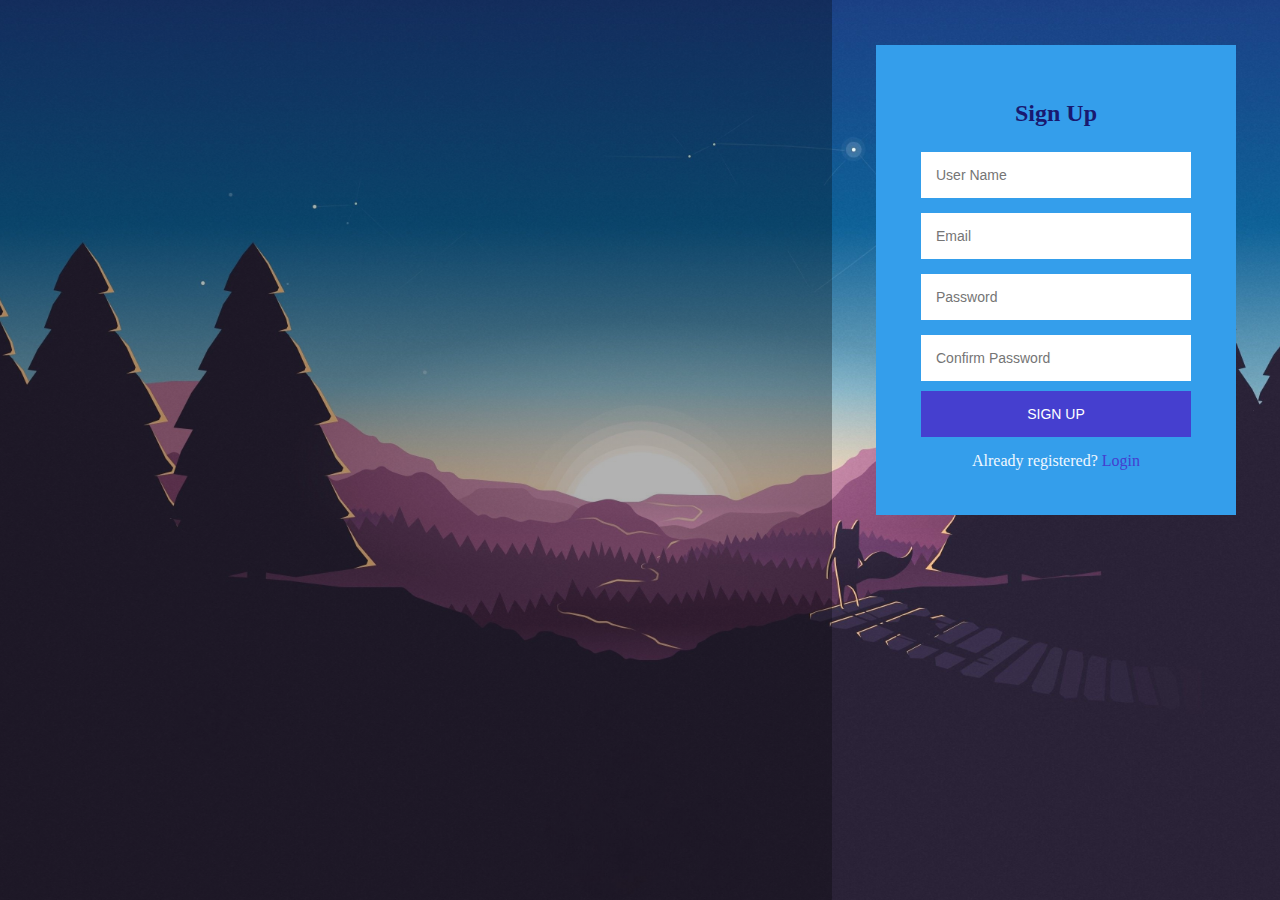
<file: signup/index.html>
<!doctype html>
<html>
<head>
    <meta charset="utf-8">
    <title>Login and Registration Form</title>
    <link rel="stylesheet" href="style.css">
    <script defer src="script.js"></script>
</head>
<body>
<div class="parent-div">
    
    <div class="vertical-section-holder">
        <section class="vertical-section-1"></section>
        <section class="vertical-section-2">
            <div class="login-signup-holder">
                <div class="forms">
                    <form class="login-form">
                        <h2 class="heading-text">Login</h2>
                        <input type="email" id="loginEmail" placeholder="Email"/>
                        <input type="password" id="loginpwd" placeholder="Password"/>
                        <button type="submit" id="login">Login</button>
                        <p class="message">Not registered? <a href="#">Signup</a></p>
                    </form>
                    <form class="register-form" id="register-form">
                        <h2 class="heading-text">Sign Up</h2>
                        <input type="text" id="fname" placeholder="User Name" required/>
                        <p class="errors" id="error1"></p>
                        <input type="email" id="email" placeholder="Email" required/>
                        <p class="errors" id="error5"></p>
                        <input onkeyup="trigger()" type="password" id="password" placeholder="Password" required/>
                        <p class="errors" id="error6"></p>
                        <div class="indicator"><span class="weak"></span> <span class="medium"></span> <span
                                class="strong"></span></div>
                        <div class="strength"></div>
                        <input type="password" id="cpassword" placeholder="Confirm Password" required/>
                        <p class="errors" id="error7"></p>
                        <button type="submit" id="signUp"> Sign up</button>
                        <p class="message">Already registered? <a href="#">Login</a></p>
                    </form>
                </div>
            </div>
        </section>
    </div>
    
</div>
<script src="https://code.jquery.com/jquery-3.2.1.min.js">
</script>
</body>
</html>
</file>
<file: signup/style.css>
* {
    padding: 0;
    margin: 0;
    box-sizing: border-box;
}

body {
    background-image: linear-gradient(rgba(0, 0, 0, 0), rgba(0, 0, 0, 0)), url("background.jpg");
    height: 100vh;
    background-size: cover;
    background-position: center;
    overflow-x: hidden;
}

.parent-div {
    display: flex;
    flex-direction: column;
    height: 100%;
}

.header-section {
    background: black;
    color: white;
    padding: 13px 13px 13px 30px;
}

.header-text {
    font-family: Gotham, "Helvetica Neue", Helvetica, Arial, "sans-serif";
    font-size: 200%;
}

.vertical-section-holder {
    height: 100%;
    display: flex;
    justify-content: center;
}

.vertical-section-1 {
    flex: 0.65;
    background-size: cover;
    background-image: linear-gradient(to right, rgba(0, 0, 0, 0.3), rgba(0, 0, 0, 0.3));
}

.vertical-section-2 {
    flex: 0.35;
}

.login-signup-holder {
    width: 360px;
    padding: 10% 0 0;
    margin: 0 auto;
}

.forms {
    background: rgba(52, 158, 235, 1);
    max-width: 360px;
    margin: 0 auto 100px;
    padding: 45px;
    text-align: center;
}

.forms .heading-text {
    padding: 10px;
    color: midnightblue;
}

.forms input {
    font-family: "Roboto", sans-serif;
    outline: 1px;
    background: white;
    width: 100%;
    border: 0;
    margin: 15px 0 0 0;
    padding: 15px;
    box-sizing: border-box;
    font-size: 14px;
}

.forms button {
    font-family: "Roboto", sans-serif;
    text-transform: uppercase;
    outline: 0;
    margin: 10px 0 0 0;
    background: #453FCF;
    width: 100%;
    border: 0;
    padding: 15px;
    color: #ffffff;
    font-size: 14px;
    cursor: pointer;
}

/*
.button {
  display: inline-block;
  border: none;
  text-decoration: none;
  font-family: "Roboto", sans-serif;
  text-transform: uppercase;
  background: #453FCF;
  width: 89%;
  padding: 15px;
  color: #ffffff;
  font-size: 14px;
  cursor: pointer;
}
*/
.forms .message {
    margin: 15px 0 0;
    color: aliceblue;
    font-size: 16px;
}

.forms .message a {
    color: #453FCF;
    text-decoration: none;
    font-size: 16px;
}

.forms button:hover, .forms button:active {
    background: #7F39FF;
}

.button:hover, .button:active {
    background: #7F39FF;
}

.forms .login-form {
    display: none;
}

.errors {
    color: darkblue;
    font-family: Cambria, "Hoefler Text", "Liberation Serif", Times, "Times New Roman", "serif";
    font-size: 14px;
    font-style: oblique;
    text-align: left;
}

.indicator {
    border-radius: 6px;
    padding: 4px;
    background-color: #453FCF;
    height: 10px;
    margin: 10px 0;
    align-items: center;
    justify-content: space-between;
    display: none;
}

.indicator span {
    position: relative;
    height: 100%;
    width: 100%;
    background: lightgrey;
    border-radius: 5px;
}

.indicator span:nth-child(2) {
    margin: 0 3px;
}

.indicator span.active:before {
    position: absolute;
    content: '';
    top: 0;
    left: 0;
    height: 100%;
    width: 100%;
    border-radius: 5px;
}

.indicator span.weak:before {
    background-color: #ff4757;
}

.indicator span.medium:before {
    background-color: orange;
}

.indicator span.strong:before {
    background-color: #23ad5c;
}

.strength {
    border-radius: 6px;
    padding-top: 2px;
    padding-bottom: 2px;
    background-color: #453FCF;
    font-family: "Roboto", sans-serif;
    font-size: 14px;
    font-weight: 500;
    display: none;
}

.strength.weak {
    color: #ff4757;
}

.strength.medium {
    color: orange;
}

.strength.strong {
    color: #23ad5c;
}

.footer {
    font-family: Cambria, 'Hoefler Text', 'Liberation Serif', Times, 'Times New Roman', 'serif';
    position: fixed;
    left: 0;
    bottom: 0;
    padding: 10px;
    width: 100%;
    background-color: black;
    color: white;
    text-align: center;
}
</file>
